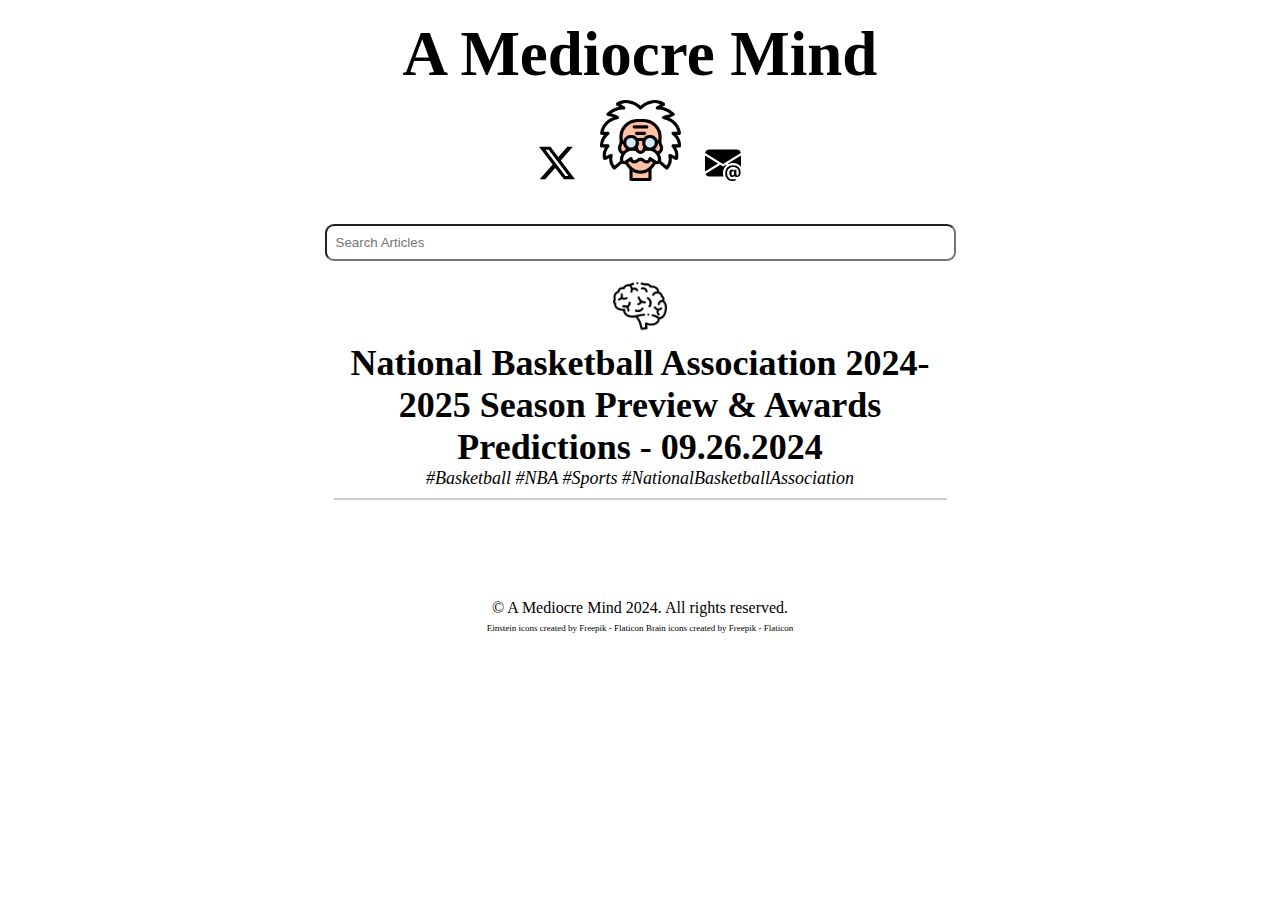
<file: index.html>
<!DOCTYPE html>
<html lang="en">
<head>
    <meta charset="UTF-8">
    <meta http-equiv="X-UA-Compatible" content="IE=edge">
    <meta name="viewport" content="device-width, initial-scale=1.0">
    <title>A Mediocre Mind</title>
    <link rel="stylesheet" type="text/css" href="index.css">
</head>
<body>
    <main class="container-index">
        <section class="index-title">
            <h1>A Mediocre Mind<br>
                <a href="https://x.com/AMediocreMind" target="_blank" rel="noopener noreferrer" 
                title="x.com/AMediocreMind ">
                <svg xmlns="http://www.w3.org/2000/svg" width=4vh height=4vh fill=black class="bi bi-twitter-x" viewBox="0 0 16 16">
                    <path d="M12.6.75h2.454l-5.36 6.142L16 15.25h-4.937l-3.867-5.07-4.425 5.07H.316l5.733-6.57L0 .75h5.063l3.495 4.633L12.601.75Zm-.86 13.028h1.36L4.323 2.145H2.865z"/>
                </svg></a>
                <a href="index.html" rel="noopener noreferrer" 
                    title="A Mediocre Mind">
                <img class="img-einstein" src="Images/einstein.png"
                    alt="An Albert Einstein icon."></a>
                <a href="mailto:AMediocreMind@proton.me" target="_blank" rel="noopener noreferrer"
                    title="AMediocreMind@proton.me">
                <svg xmlns="http://www.w3.org/2000/svg" width=4vh height=4vh fill=black class="bi bi-envelope-at-fill" viewBox="0 0 16 16" title="Email">
                    <path d="M2 2A2 2 0 0 0 .05 3.555L8 8.414l7.95-4.859A2 2 0 0 0 14 2zm-2 9.8V4.698l5.803 3.546zm6.761-2.97-6.57 4.026A2 2 0 0 0 2 14h6.256A4.5 4.5 0 0 1 8 12.5a4.49 4.49 0 0 1 1.606-3.446l-.367-.225L8 9.586zM16 9.671V4.697l-5.803 3.546.338.208A4.5 4.5 0 0 1 12.5 8c1.414 0 2.675.652 3.5 1.671"/>
                    <path d="M15.834 12.244c0 1.168-.577 2.025-1.587 2.025-.503 0-1.002-.228-1.12-.648h-.043c-.118.416-.543.643-1.015.643-.77 0-1.259-.542-1.259-1.434v-.529c0-.844.481-1.4 1.26-1.4.585 0 .87.333.953.63h.03v-.568h.905v2.19c0 .272.18.42.411.42.315 0 .639-.415.639-1.39v-.118c0-1.277-.95-2.326-2.484-2.326h-.04c-1.582 0-2.64 1.067-2.64 2.724v.157c0 1.867 1.237 2.654 2.57 2.654h.045c.507 0 .935-.07 1.18-.18v.731c-.219.1-.643.175-1.237.175h-.044C10.438 16 9 14.82 9 12.646v-.214C9 10.36 10.421 9 12.485 9h.035c2.12 0 3.314 1.43 3.314 3.034zm-4.04.21v.227c0 .586.227.8.581.8.31 0 .564-.17.564-.743v-.367c0-.516-.275-.708-.572-.708-.346 0-.573.245-.573.791"/>
                  </svg></a>
                <br>
            </h1>
        </section>
        <section class="container">
            <input id="searchbar" 
                   onkeyup="search_page()" 
                   type="text" name="search" 
                   placeholder="Search Articles">
            <ul id='list'>
                    <!--Article List-->
                    <li class="articles-list">
                        <!--Link To Article Page-->
                        <a href="09.26.2024NationalBasketballAssociation2024-2025SeasonPreview&AwardsPredicions.html" target="_blank" rel="noopener noreferrer"
                            title="National Basketball Association 2024-2025 Season Preview & Awards Predictions - 09.26.2024">
                        <img class="img-list" src="Images/brain.png"
                            alt="A brain icon."><br>
                            <strong>National Basketball Association 2024-2025 Season Preview & Awards Predictions - 09.26.2024</strong><br>
                            <p class="article-tags"><i>#Basketball #NBA #Sports #NationalBasketballAssociation</i></p>
                        </a>
                    </li>
            </ul>
        </section>
        <script src="index.js"></script>
    </main>
    <footer>
        <p class="copyright">&copy; A Mediocre Mind 2024. 
            All rights reserved.
        </p>
        <a id="icon-attribute" 
            href="https://www.flaticon.com/free-icons/einstein" 
            title="Einstein Icons">
            Einstein icons created by Freepik - Flaticon
        </a>
        <a id="icon-attribute" 
            href="https://www.flaticon.com/free-icons/brain" 
            title="Brain Icons">
            Brain icons created by Freepik - Flaticon
        </a>
    </footer>
</body>
</html>
</file>
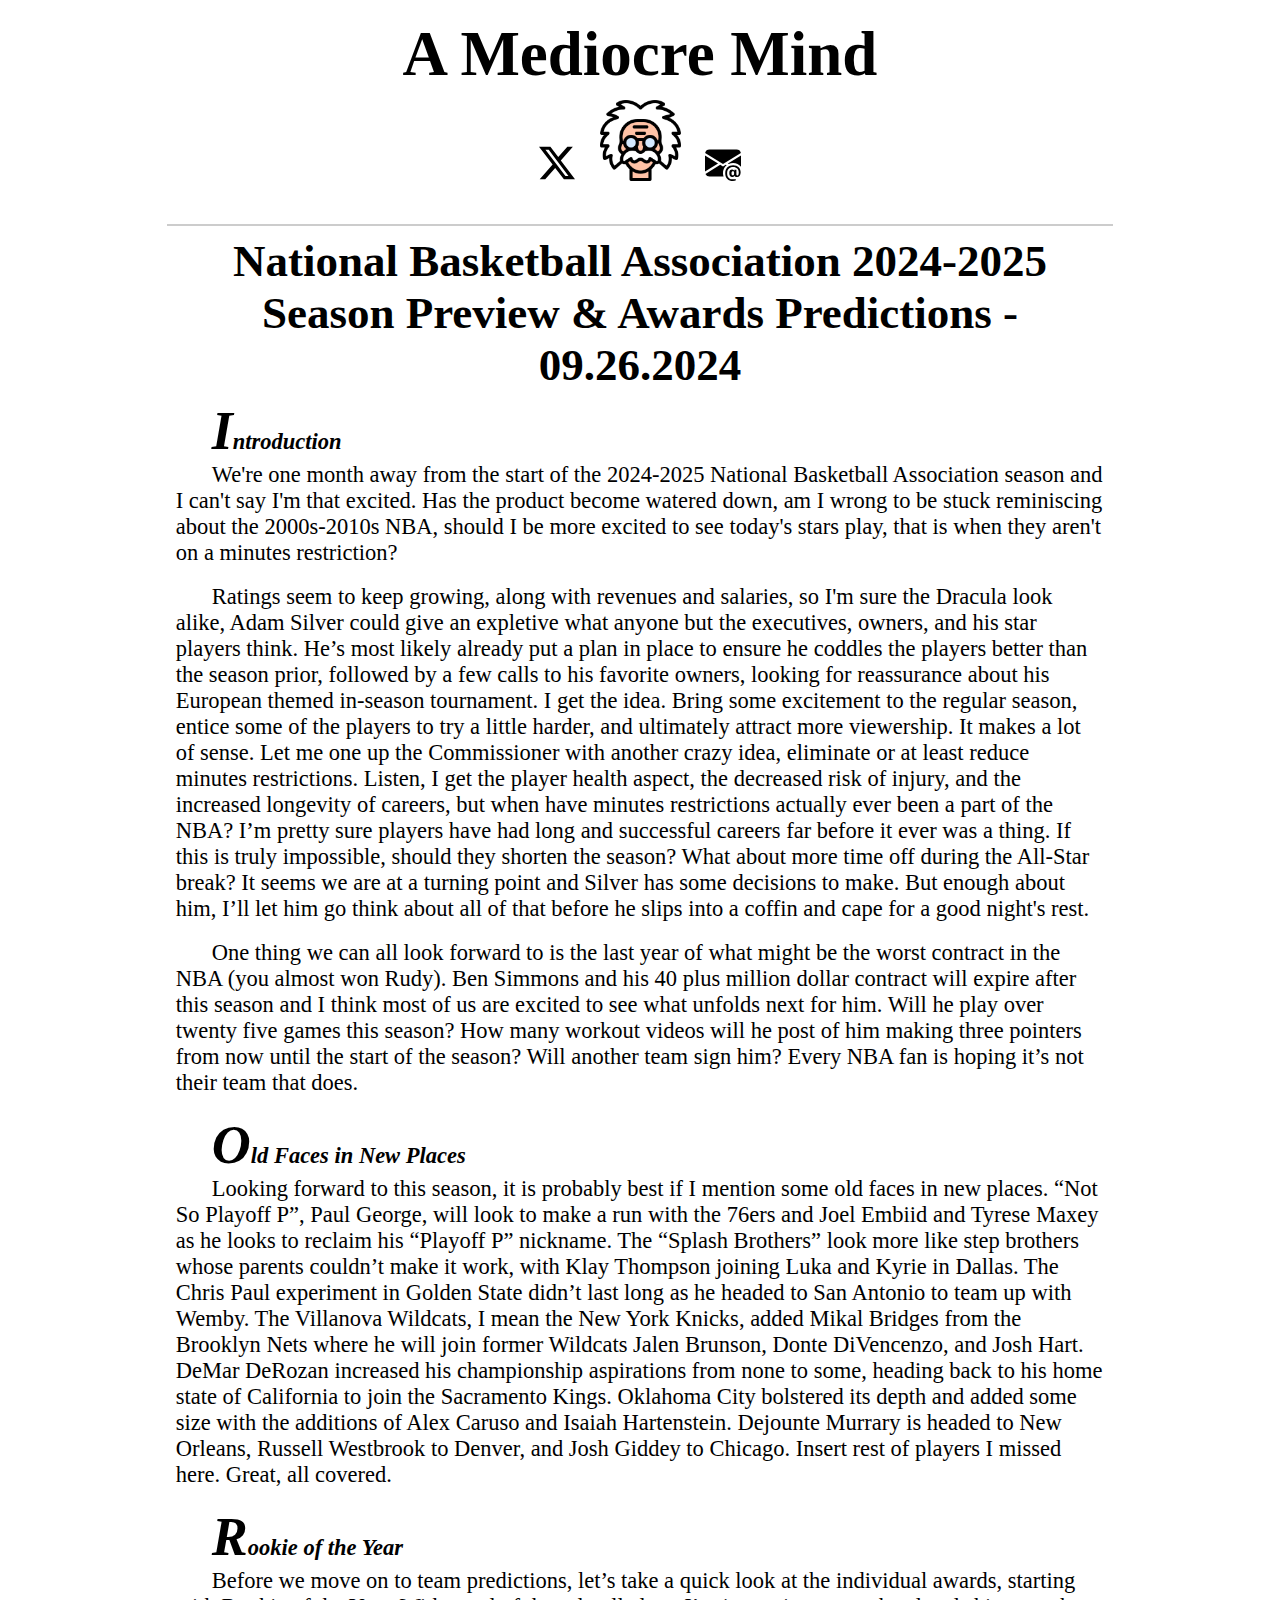
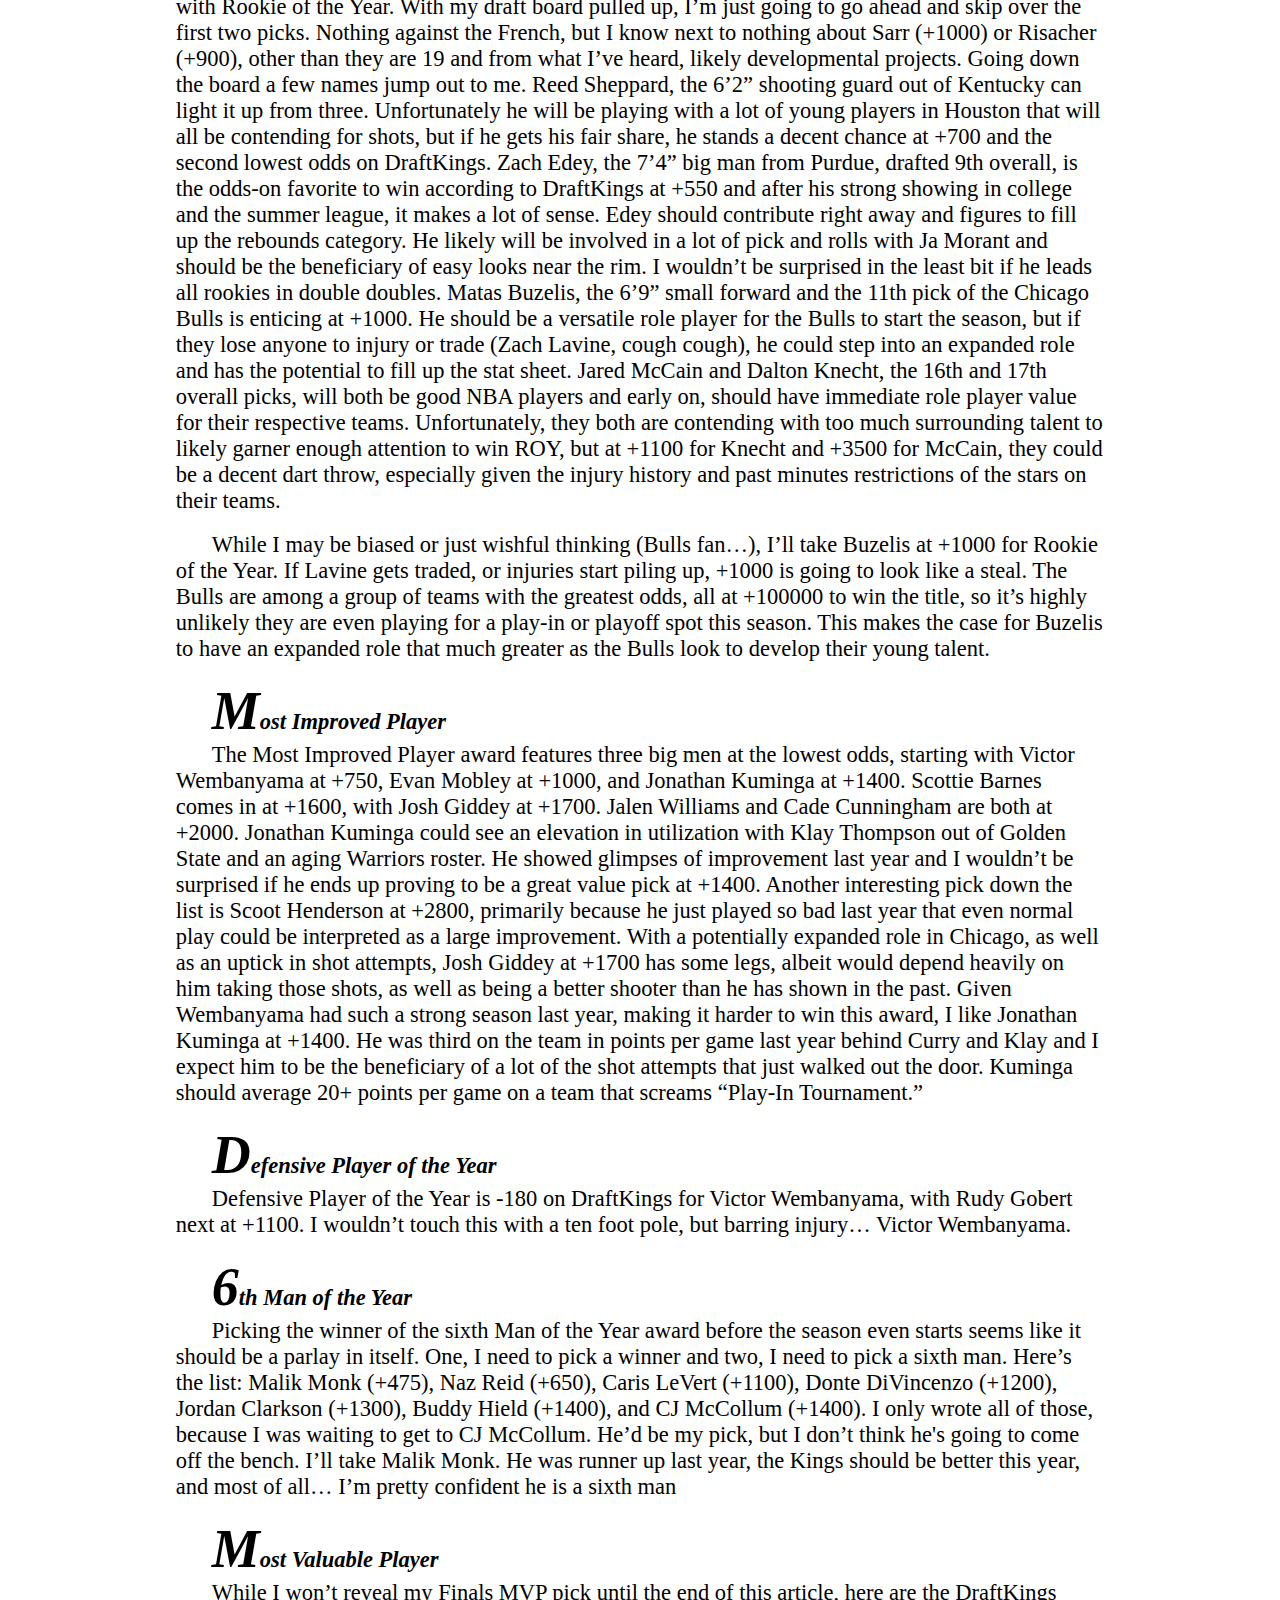
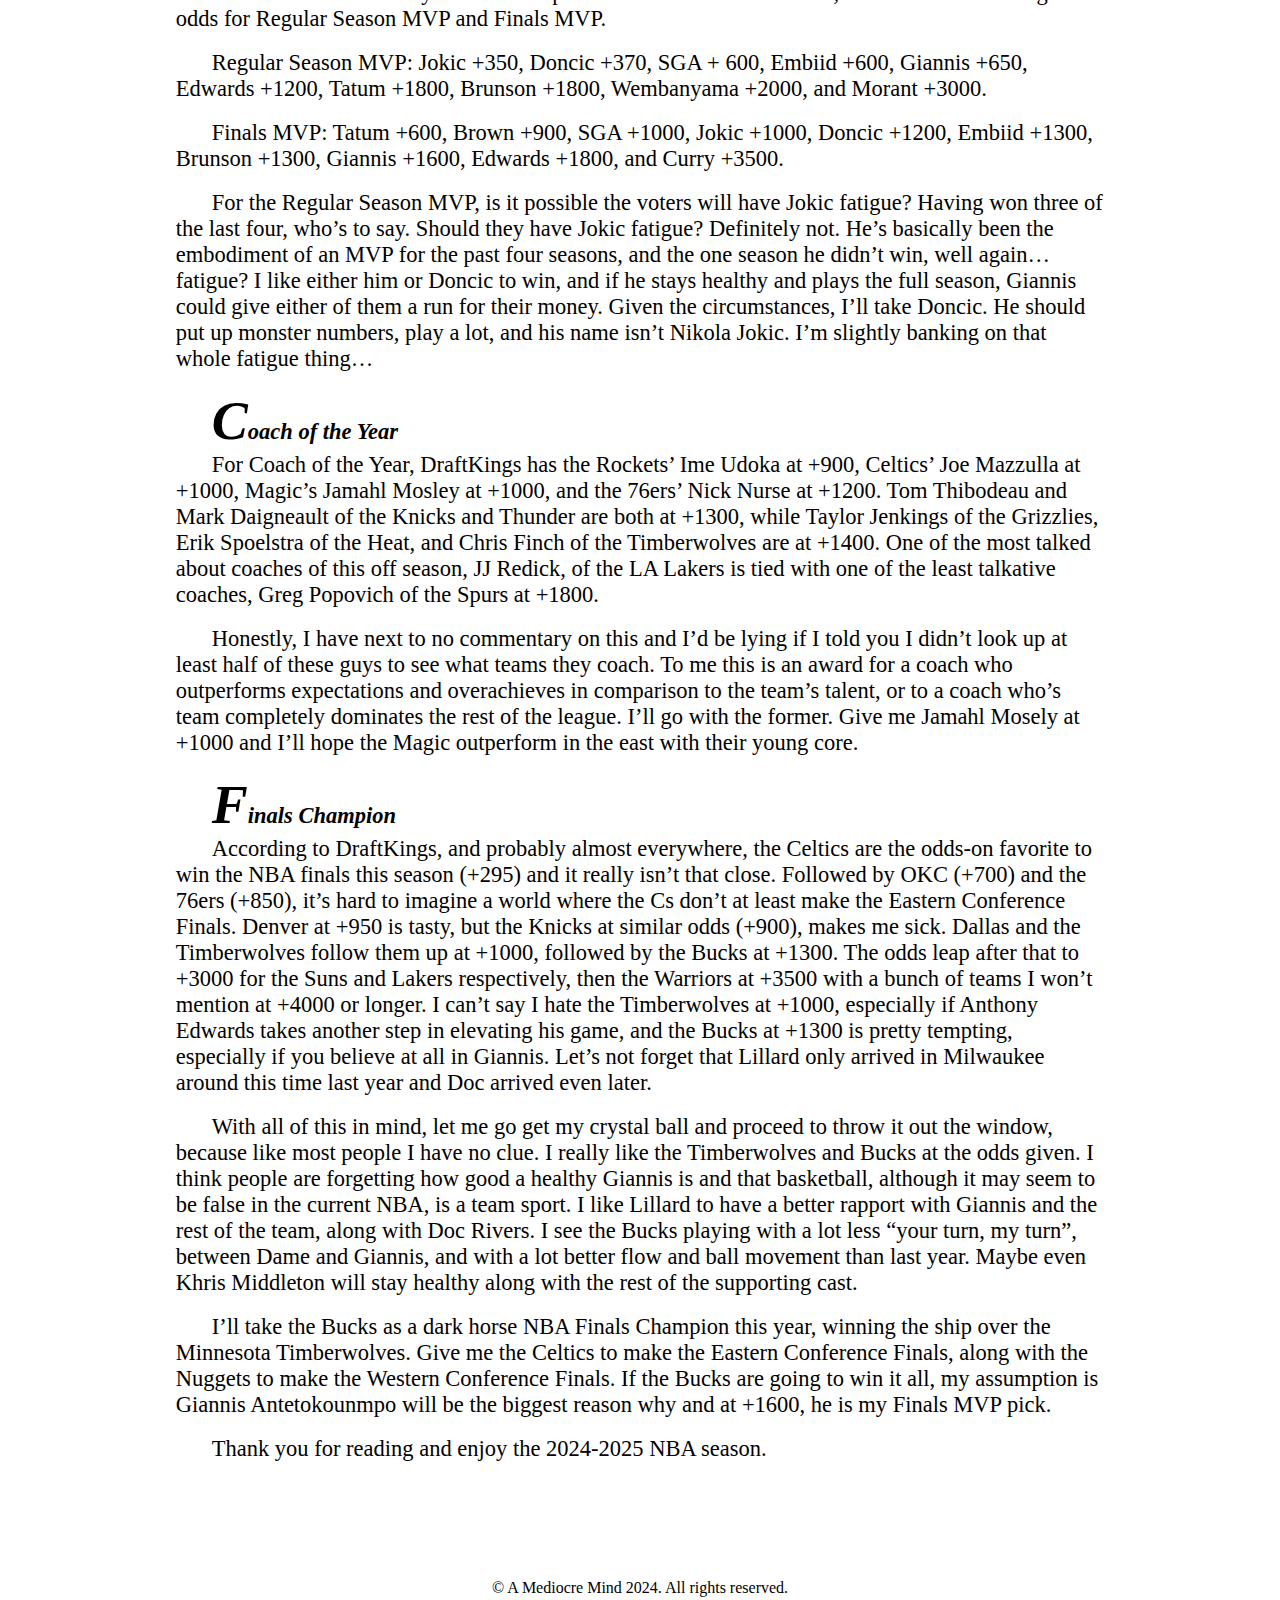
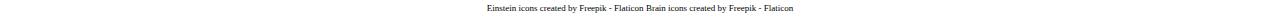
<file: 09.26.2024NationalBasketballAssociation2024-2025SeasonPreview&AwardsPredicions.html>
<!DOCTYPE html>
<html lang="en">
<head>
    <meta charset="UTF-8">
    <meta http-equiv="X-UA-Compatible" content="IE=edge">
    <meta name="viewport" content="device-width, initial-scale=1.0">
    <title>A Mediocre Mind</title>
    <link rel="stylesheet" type="text/css" href="index.css">
</head>
<body>
    <main class="container-index">
        <section class="index-title">
            <h1>A Mediocre Mind<br>
                <a href="https://x.com/AMediocreMind" target="_blank" rel="noopener noreferrer" 
                title="x.com/AMediocreMind ">
                <svg xmlns="http://www.w3.org/2000/svg" width=4vh height=4vh fill=black class="bi bi-twitter-x" viewBox="0 0 16 16">
                    <path d="M12.6.75h2.454l-5.36 6.142L16 15.25h-4.937l-3.867-5.07-4.425 5.07H.316l5.733-6.57L0 .75h5.063l3.495 4.633L12.601.75Zm-.86 13.028h1.36L4.323 2.145H2.865z"/>
                </svg></a>              
                <a href="index.html" rel="noopener noreferrer" 
                    title="A Mediocre Mind">
                <img class="img-einstein" src="Images/einstein.png"
                    alt="An Albert Einstein icon."></a>
                <a href="mailto:AMediocreMind@proton.me" target="_blank" rel="noopener noreferrer"
                    title="AMediocreMind@proton.me">
                <svg xmlns="http://www.w3.org/2000/svg" width=4vh height=4vh fill=black class="bi bi-envelope-at-fill" viewBox="0 0 16 16" title="Email">
                    <path d="M2 2A2 2 0 0 0 .05 3.555L8 8.414l7.95-4.859A2 2 0 0 0 14 2zm-2 9.8V4.698l5.803 3.546zm6.761-2.97-6.57 4.026A2 2 0 0 0 2 14h6.256A4.5 4.5 0 0 1 8 12.5a4.49 4.49 0 0 1 1.606-3.446l-.367-.225L8 9.586zM16 9.671V4.697l-5.803 3.546.338.208A4.5 4.5 0 0 1 12.5 8c1.414 0 2.675.652 3.5 1.671"/>
                    <path d="M15.834 12.244c0 1.168-.577 2.025-1.587 2.025-.503 0-1.002-.228-1.12-.648h-.043c-.118.416-.543.643-1.015.643-.77 0-1.259-.542-1.259-1.434v-.529c0-.844.481-1.4 1.26-1.4.585 0 .87.333.953.63h.03v-.568h.905v2.19c0 .272.18.42.411.42.315 0 .639-.415.639-1.39v-.118c0-1.277-.95-2.326-2.484-2.326h-.04c-1.582 0-2.64 1.067-2.64 2.724v.157c0 1.867 1.237 2.654 2.57 2.654h.045c.507 0 .935-.07 1.18-.18v.731c-.219.1-.643.175-1.237.175h-.044C10.438 16 9 14.82 9 12.646v-.214C9 10.36 10.421 9 12.485 9h.035c2.12 0 3.314 1.43 3.314 3.034zm-4.04.21v.227c0 .586.227.8.581.8.31 0 .564-.17.564-.743v-.367c0-.516-.275-.708-.572-.708-.346 0-.573.245-.573.791"/>
                  </svg></a>
                <br>
            </h1>
        </section>
        <section class="container">
            <section class="article-container">
                <article>
                    <p class="article-title"><b>National Basketball Association 2024-2025 Season Preview & Awards Predictions - 09.26.2024</b></p>
                        <p class="p-article-first"><b><i>Introduction</i></b></p>
                        <p class="p-article">We're one month away from the start of the 2024-2025 National Basketball Association season and I can't say I'm that excited. Has the product become watered down, am I wrong to be stuck reminiscing about the 2000s-2010s NBA, should I be more excited to see today's stars play, that is when they aren't on a minutes restriction?</p><br>
                        <p class="p-article">Ratings seem to keep growing, along with revenues and salaries, so I'm sure the Dracula look alike, Adam Silver could give an expletive what anyone but the executives, owners, and his star players think. He’s most likely already put a plan in place to ensure he coddles the players better than the season prior, followed by a few calls to his favorite owners, looking for reassurance about his European themed in-season tournament. I get the idea. Bring some excitement to the regular season, entice some of the players to try a little harder, and ultimately attract more viewership. It makes a lot of sense. Let me one up the Commissioner with another crazy idea, eliminate or at least reduce minutes restrictions. Listen, I get the player health aspect, the decreased risk of injury, and the increased longevity of careers, but when have minutes restrictions actually ever been a part of the NBA? I’m pretty sure players have had long and successful careers far before it ever was a thing. If this is truly impossible, should they shorten the season? What about more time off during the All-Star break? It seems we are at a turning point and Silver has some decisions to make. But enough about him, I’ll let him go think about all of that before he slips into a coffin and cape for a good night's rest.</p><br>
                        <p class="p-article">One thing we can all look forward to is the last year of what might be the worst contract in the NBA (you almost won Rudy). Ben Simmons and his 40 plus million dollar contract will expire after this season and I think most of us are excited to see what unfolds next for him. Will he play over twenty five games this season? How many workout videos will he post of him making three pointers from now until the start of the season? Will another team sign him? Every NBA fan is hoping it’s not their team that does.</p><br>
                        <p class="p-article-first"><b><i>Old Faces in New Places</i></b></p>
                        <p class="p-article">Looking forward to this season, it is probably best if I mention some old faces in new places. “Not So Playoff P”, Paul George, will look to make a run with the 76ers and Joel Embiid and Tyrese Maxey as he looks to reclaim his “Playoff P” nickname. The “Splash Brothers” look more like step brothers whose parents couldn’t make it work, with Klay Thompson joining Luka and Kyrie in Dallas. The Chris Paul experiment in Golden State didn’t last long as he headed to San Antonio to team up with Wemby. The Villanova Wildcats, I mean the New York Knicks, added Mikal Bridges from the Brooklyn Nets where he will join former Wildcats Jalen Brunson, Donte DiVencenzo, and Josh Hart. DeMar DeRozan increased his championship aspirations from none to some, heading back to his home state of California to join the Sacramento Kings. Oklahoma City bolstered its depth and added some size with the additions of Alex Caruso and Isaiah Hartenstein. Dejounte Murrary is headed to New Orleans, Russell Westbrook to Denver, and Josh Giddey to Chicago. Insert rest of players I missed here. Great, all covered.</p><br>
                        <p class="p-article-first"><b><i>Rookie of the Year</i></b></p>
                        <p class="p-article">Before we move on to team predictions, let’s take a quick look at the individual awards, starting with Rookie of the Year. With my draft board pulled up, I’m just going to go ahead and skip over the first two picks. Nothing against the French, but I know next to nothing about Sarr (+1000) or Risacher (+900), other than they are 19 and from what I’ve heard, likely developmental projects. Going down the board a few names jump out to me. Reed Sheppard, the 6’2” shooting guard out of Kentucky can light it up from three. Unfortunately he will be playing with a lot of young players in Houston that will all be contending for shots, but if he gets his fair share, he stands a decent chance at +700 and the second lowest odds on DraftKings. Zach Edey, the 7’4” big man from Purdue, drafted 9th overall, is the odds-on favorite to win according to DraftKings at +550 and after his strong showing in college and the summer league, it makes a lot of sense. Edey should contribute right away and figures to fill up the rebounds category. He likely will be involved in a lot of pick and rolls with Ja Morant and should be the beneficiary of easy looks near the rim. I wouldn’t be surprised in the least bit if he leads all rookies in double doubles. Matas Buzelis, the 6’9” small forward and the 11th pick of the Chicago Bulls is enticing at +1000. He should be a versatile role player for the Bulls to start the season, but if they lose anyone to injury or trade (Zach Lavine, cough cough), he could step into an expanded role and has the potential to fill up the stat sheet. Jared McCain and Dalton Knecht, the 16th and 17th overall picks, will both be good NBA players and early on, should have immediate role player value for their respective teams. Unfortunately, they both are contending with too much surrounding talent to likely garner enough attention to win ROY, but at +1100 for Knecht and +3500 for McCain, they could be a decent dart throw, especially given the injury history and past minutes restrictions of the stars on their teams.</p><br>
                        <p class="p-article">While I may be biased or just wishful thinking (Bulls fan…), I’ll take Buzelis at +1000 for Rookie of the Year. If Lavine gets traded, or injuries start piling up, +1000 is going to look like a steal. The Bulls are among a group of teams with the greatest odds, all at +100000 to win the title, so it’s highly unlikely they are even playing for a play-in or playoff spot this season. This makes the case for Buzelis to have an expanded role that much greater as the Bulls look to develop their young talent.</p><br>
                        <p class="p-article-first"><b><i>Most Improved Player</i></b></p>
                        <p class="p-article">The Most Improved Player award features three big men at the lowest odds, starting with Victor Wembanyama at +750, Evan Mobley at +1000, and Jonathan Kuminga at +1400. Scottie Barnes comes in at +1600, with Josh Giddey at +1700. Jalen Williams and Cade Cunningham are both at +2000. Jonathan Kuminga could see an elevation in utilization with Klay Thompson out of Golden State and an aging Warriors roster. He showed glimpses of improvement last year and I wouldn’t be surprised if he ends up proving to be a great value pick at +1400. Another interesting pick down the list is Scoot Henderson at +2800, primarily because he just played so bad last year that even normal play could be interpreted as a large improvement. With a potentially expanded role in Chicago, as well as an uptick in shot attempts, Josh Giddey at +1700 has some legs, albeit would depend heavily on him taking those shots, as well as being a better shooter than he has shown in the past. Given Wembanyama had such a strong season last year, making it harder to win this award, I like Jonathan Kuminga at +1400. He was third on the team in points per game last year behind Curry and Klay and I expect him to be the beneficiary of a lot of the shot attempts that just walked out the door. Kuminga should average 20+ points per game on a team that screams “Play-In Tournament.”</p><br>
                        <p class="p-article-first"><b><i>Defensive Player of the Year</i></b></p>
                        <p class="p-article">Defensive Player of the Year is -180 on DraftKings for Victor Wembanyama, with Rudy Gobert next at +1100. I wouldn’t touch this with a ten foot pole, but barring injury… Victor Wembanyama.</p><br>
                        <p class="p-article-first"><b><i>6th Man of the Year</i></b></p>
                        <p class="p-article">Picking the winner of the sixth Man of the Year award before the season even starts seems like it should be a parlay in itself. One, I need to pick a winner and two, I need to pick a sixth man. Here’s the list: Malik Monk (+475), Naz Reid (+650), Caris LeVert (+1100), Donte DiVincenzo (+1200), Jordan Clarkson (+1300), Buddy Hield (+1400), and CJ McCollum (+1400). I only wrote all of those, because I was waiting to get to CJ McCollum. He’d be my pick, but I don’t think he's going to come off the bench. I’ll take Malik Monk. He was runner up last year, the Kings should be better this year, and most of all… I’m pretty confident he is a sixth man</p><br>
                        <p class="p-article-first"><b><i>Most Valuable Player</i></b></p>
                        <p class="p-article">While I won’t reveal my Finals MVP pick until the end of this article, here are the DraftKings odds for Regular Season MVP and Finals MVP.</p><br>
                        <p class="p-article">Regular Season MVP: Jokic +350, Doncic +370, SGA + 600, Embiid +600, Giannis +650, Edwards +1200, Tatum +1800, Brunson +1800, Wembanyama +2000, and Morant +3000.</p><br>
                        <p class="p-article">Finals MVP: Tatum +600, Brown +900, SGA +1000, Jokic +1000, Doncic +1200, Embiid +1300, Brunson +1300, Giannis +1600, Edwards +1800, and Curry +3500.</p><br>
                        <p class="p-article">For the Regular Season MVP, is it possible the voters will have Jokic fatigue? Having won three of the last four, who’s to say. Should they have Jokic fatigue? Definitely not. He’s basically been the embodiment of an MVP for the past four seasons, and the one season he didn’t win, well again… fatigue? I like either him or Doncic to win, and if he stays healthy and plays the full season, Giannis could give either of them a run for their money. Given the circumstances, I’ll take Doncic. He should put up monster numbers, play a lot, and his name isn’t Nikola Jokic. I’m slightly banking on that whole fatigue thing…</p><br>
                        <p class="p-article-first"><b><i>Coach of the Year</i></b></p>
                        <p class="p-article">For Coach of the Year, DraftKings has the Rockets’ Ime Udoka at +900, Celtics’ Joe Mazzulla  at +1000, Magic’s Jamahl Mosley at +1000, and the 76ers’ Nick Nurse at +1200. Tom Thibodeau and Mark Daigneault of the Knicks and Thunder are both at +1300, while Taylor Jenkings of the Grizzlies, Erik Spoelstra of the Heat, and Chris Finch of the Timberwolves are at +1400. One of the most talked about coaches of this off season, JJ Redick, of the LA Lakers is tied with one of the least talkative coaches, Greg Popovich of the Spurs at +1800.</p><br>
                        <p class="p-article">Honestly, I have next to no commentary on this and I’d be lying if I told you I didn’t look up at least half of these guys to see what teams they coach. To me this is an award for a coach who outperforms expectations and overachieves in comparison to the team’s talent, or to a coach who’s team completely dominates the rest of the league. I’ll go with the former. Give me Jamahl Mosely at +1000 and I’ll hope the Magic outperform in the east with their young core.</p><br>
                        <p class="p-article-first"><b><i>Finals Champion</i></b></p>
                        <p class="p-article">According to DraftKings, and probably almost everywhere, the Celtics are the odds-on favorite to win the NBA finals this season (+295) and it really isn’t that close. Followed by OKC (+700) and the 76ers (+850), it’s hard to imagine a world where the Cs don’t at least make the Eastern Conference Finals. Denver at +950 is tasty, but the Knicks at similar odds (+900), makes me sick. Dallas and the Timberwolves follow them up at +1000, followed by the Bucks at +1300. The odds leap after that to +3000 for the Suns and Lakers respectively, then the Warriors at +3500 with a bunch of teams I won’t mention at +4000 or longer. I can’t say I hate the Timberwolves at +1000, especially if Anthony Edwards takes another step in elevating his game, and the Bucks at +1300 is pretty tempting, especially if you believe at all in Giannis. Let’s not forget that Lillard only arrived in Milwaukee around this time last year and Doc arrived even later.</p><br>
                        <p class="p-article">With all of this in mind, let me go get my crystal ball and proceed to throw it out the window, because like most people I have no clue. I really like the Timberwolves and Bucks at the odds given. I think people are forgetting how good a healthy Giannis is and that basketball, although it may seem to be false in the current NBA, is a team sport. I like Lillard to have a better rapport with Giannis and the rest of the team, along with Doc Rivers. I see the Bucks playing with a lot less “your turn, my turn”, between Dame and Giannis, and with a lot better flow and ball movement than last year. Maybe even Khris Middleton will stay healthy along with the rest of the supporting cast.</p><br>
                        <p class="p-article">I’ll take the Bucks as a dark horse NBA Finals Champion this year, winning the ship over the Minnesota Timberwolves. Give me the Celtics to make the Eastern Conference Finals, along with the Nuggets to make the Western Conference Finals. If the Bucks are going to win it all, my assumption is Giannis Antetokounmpo will be the biggest reason why and at +1600, he is my Finals MVP pick.</p><br>
                        <p class="p-article">Thank you for reading and enjoy the 2024-2025 NBA season.</p><br>
                    </article>
            </section>
        </section>
    </main>
    <footer>
        <p class="copyright">&copy; A Mediocre Mind 2024. 
            All rights reserved.
        </p>
        <a id="icon-attribute" 
            href="https://www.flaticon.com/free-icons/einstein" 
            title="Einstein Icons">
            Einstein icons created by Freepik - Flaticon
        </a>
        <a id="icon-attribute" 
            href="https://www.flaticon.com/free-icons/brain" 
            title="Brain Icons">
            Brain icons created by Freepik - Flaticon
        </a>
    </footer>
</body>
</html>
</file>
<file: index.css>
* {
    margin: 0;
    padding: 0;
    box-sizing: border-box;
}
h1{
    font-size:7vh;
    margin-bottom: 1vh;
    text-align: center;
}
a {
    text-decoration: none;
    color: black;
}
footer{
   text-align: center;
}
.article-title{
    font-size:5vh;
    margin-bottom: 1vh;
    text-align: center;
}
.p-article-first:first-letter {
    font-size: 6vh;
}
.p-article-first{
    text-indent: 4vh;
    font-size: 2.5vh;
}
.p-article{
    text-indent: 4vh;
    font-size: 2.5vh;
}
.index-title{
    display: flex;
    flex-direction: column;
    align-items: center;
    margin: 2vh;
}
.container {
    display: flex;
    flex-direction: column;
    align-items: center;
    margin: 1vh;
    white-space: initial;
    word-wrap: break-word;
}
.img-einstein {
    height: 10vh;
    padding-top: 1vh;
    padding-left: 1vh;
    padding-right: 1vh;
}
.img-list {
    height: 6vh;
}
.img-article{
    height: 4vh;
}
.articles-list {
    font-size: 4vh;
    padding: 1vh;
    margin: 1vh;
    border-bottom: .25vh solid #ccc;
    animation: fadeIn 0.5s ease-in-out;
}
.article-tags{
    font-size: 2vh;
}
.articles:last-child {
    border-bottom: none;
}
.article-container{
    border-top: .25vh solid #ccc;
    width: 75%;
    box-sizing: border-box;
    padding: 1vh;
}
.copyright{
    margin-top: 10vh;
}
#searchbar {
    padding: 1vh;
    border-radius: 1vh;
    width: 50%;
    box-sizing: border-box;
}
#icon-attribute{
    text-decoration: none;
    color: black;
    font-size: 1vh;
}
#list {
    list-style: none;
    border-radius: 1vh;
    width: 50%;
    box-sizing: border-box;
    text-align: center;
}
@keyframes fadeIn {
    from {
        opacity: 0;
        transform: translateY(-2vh);
    }

    to {
        opacity: 1;
        transform: translateY(0);
    }
}
</file>
